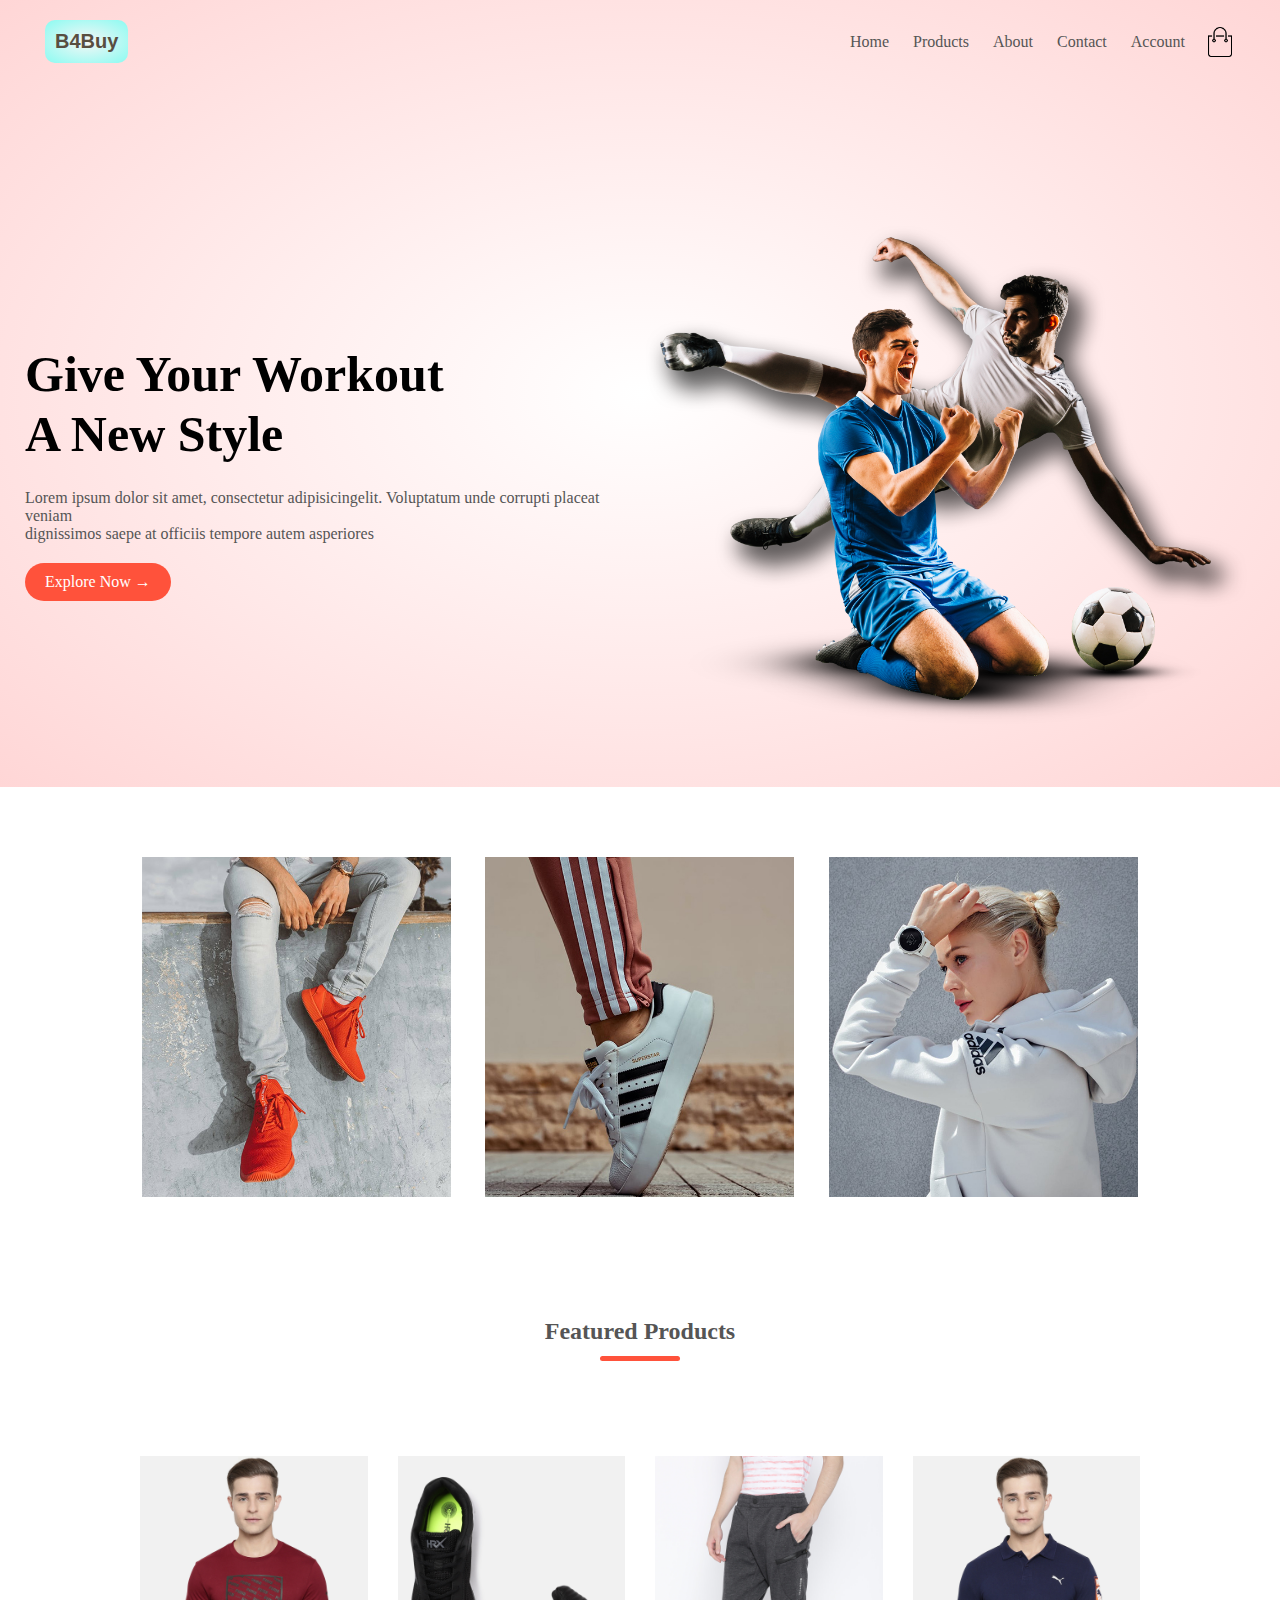
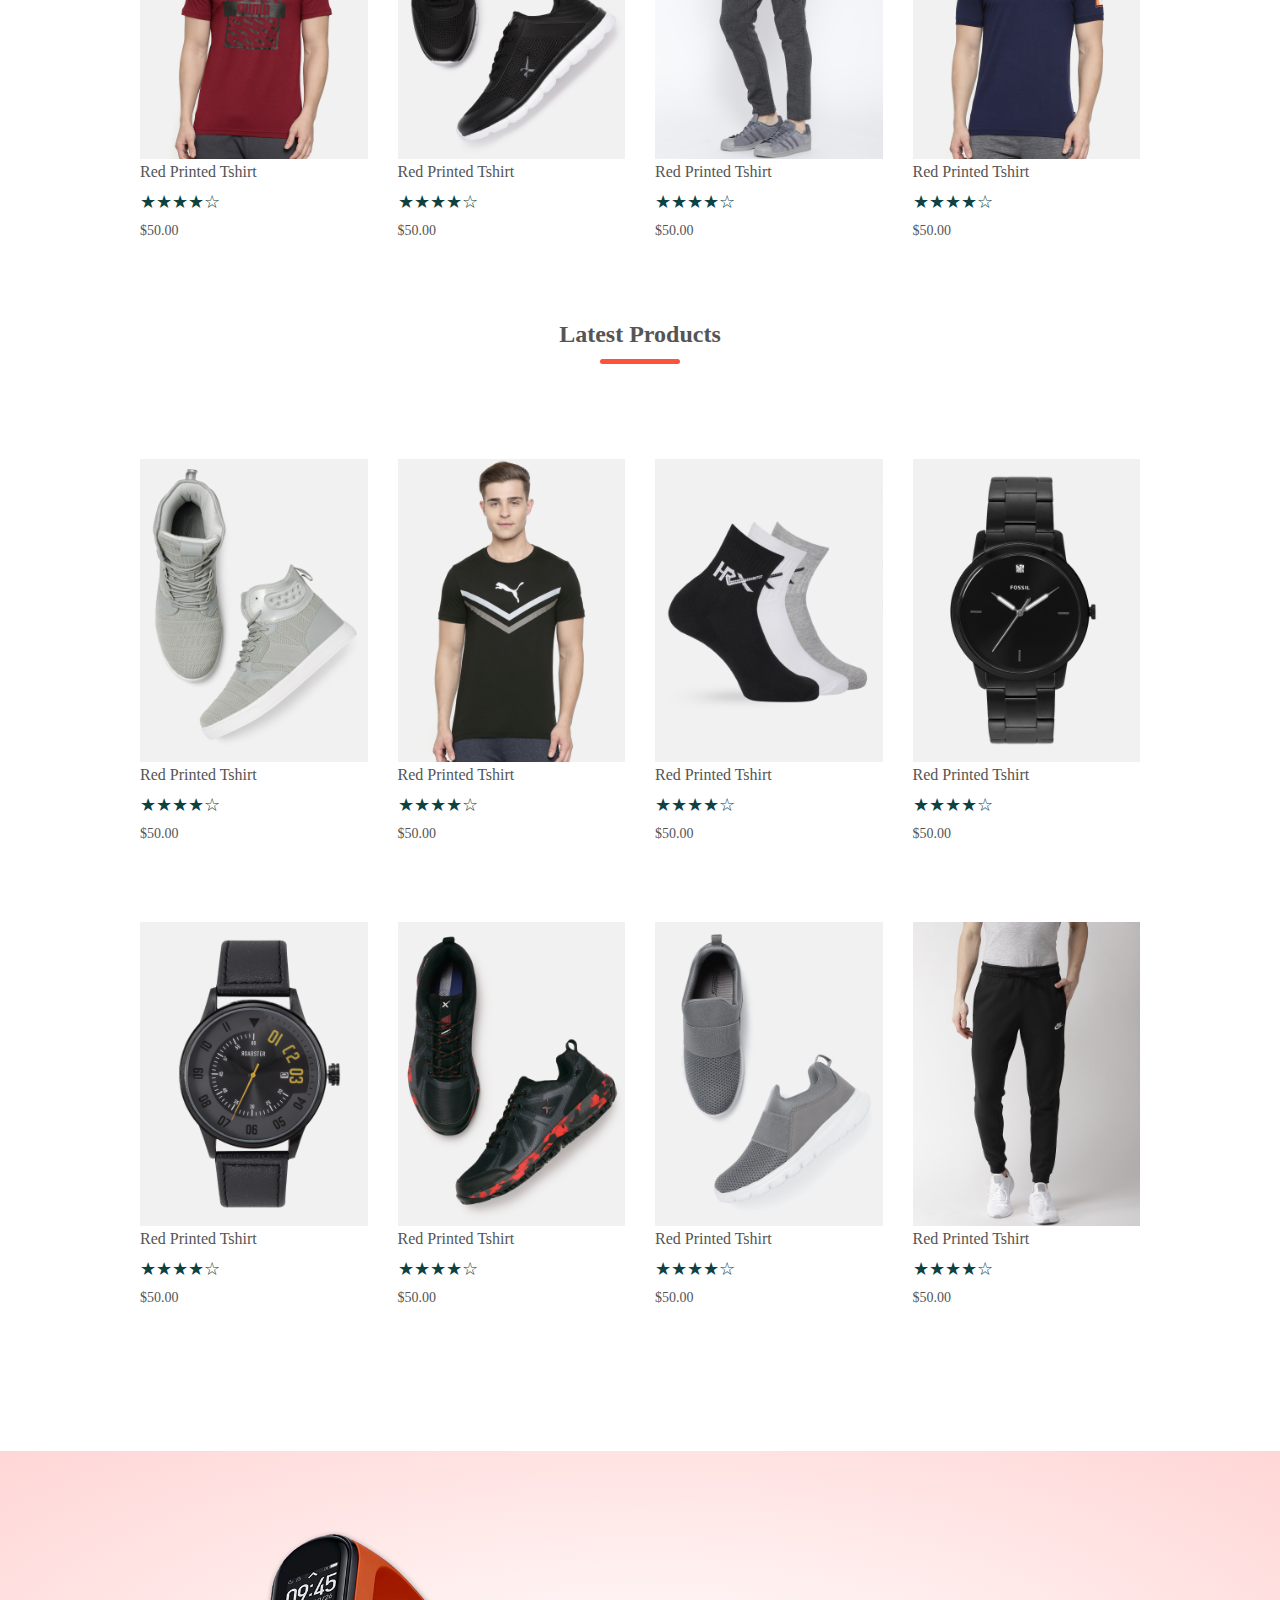
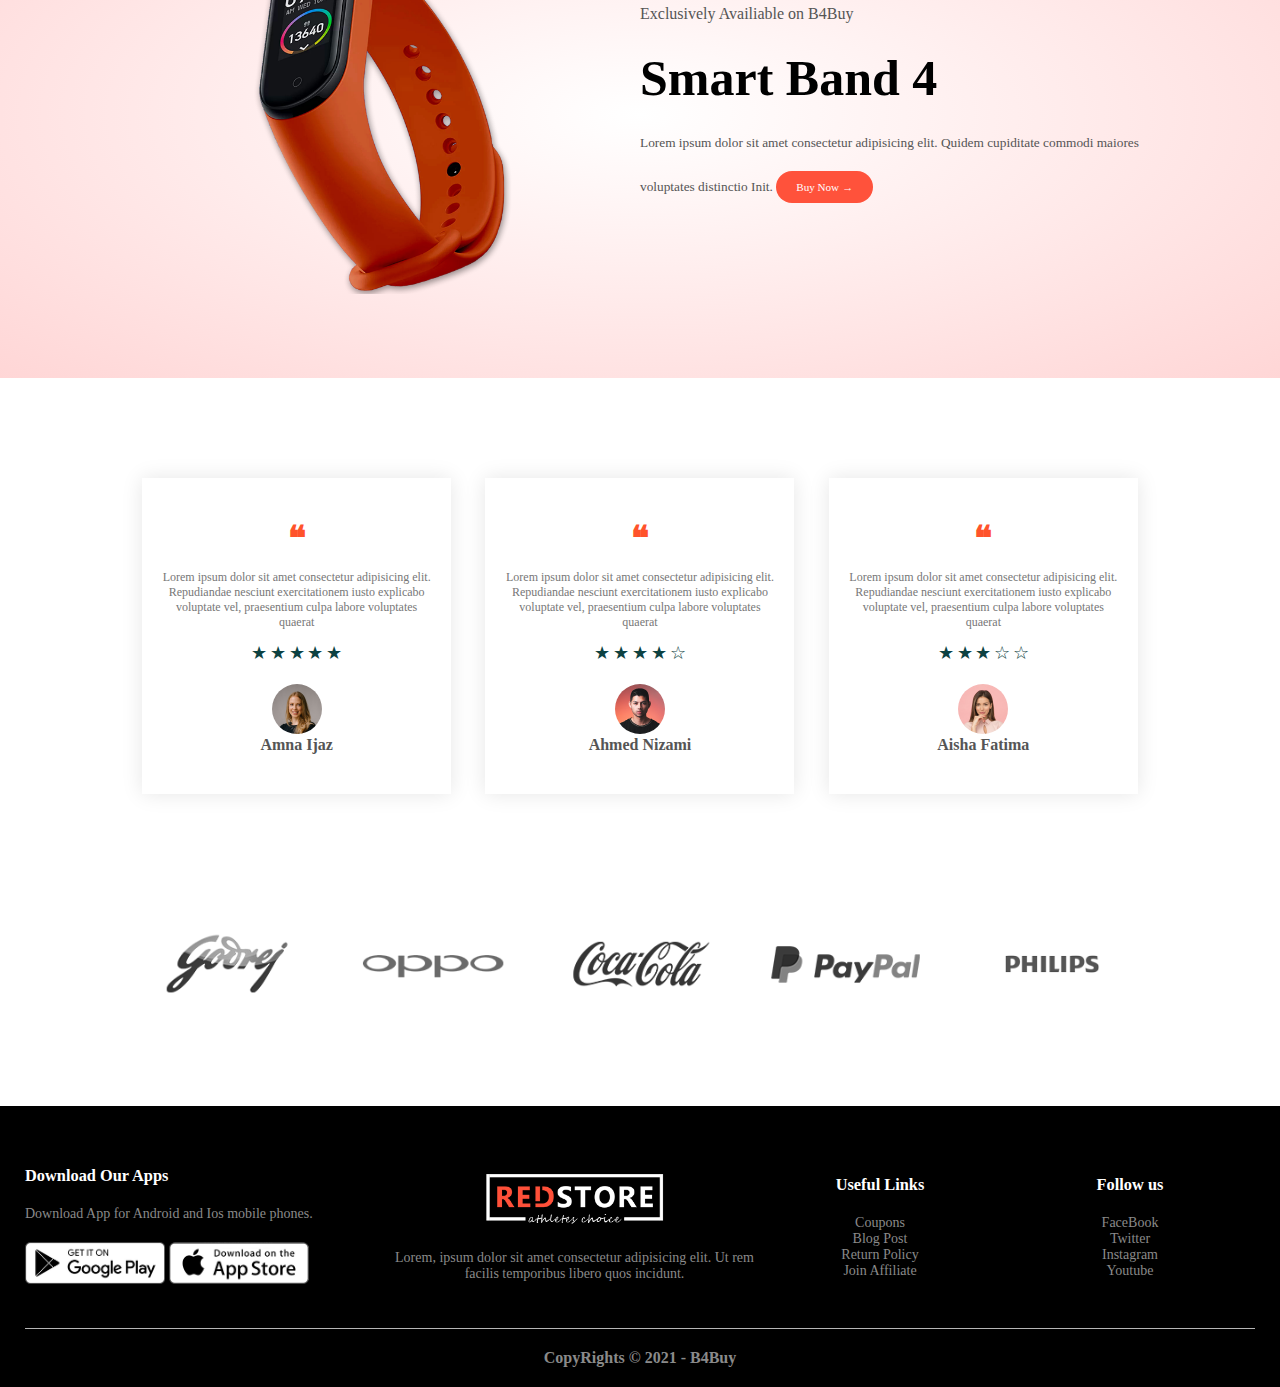
<file: index.html>
<!DOCTYPE html>
<html lang="en">

<head>
    <meta charset="UTF-8">
    <meta http-equiv="X-UA-Compatible" content="IE=edge">
    <meta name="viewport" content="width=device-width, initial-scale=1.0">
    <link rel="stylesheet" href="style.css">
    <title> B4Buy | Ecommerce Store </title>
</head>

<body>

    <div class="header">
        <div class="container">
            <div class="navbar">
                <div class="logo">
                    B4Buy
                    <!-- <img src="/images/logo.png" width="125px" alt=""> -->
                </div>
                <nav>
                    <ul id="MenuItems">
                        <li> <a href="index.html">Home</a> </li>
                        <li> <a href="products.html">Products</a> </li>
                        <li> <a href="">About</a> </li>
                        <li> <a href="">Contact</a> </li>
                        <li> <a href="">Account</a> </li>
                    </ul>
                </nav>
                <img src="images/cart.png" height="30px" width="30px">
                <img src="images/menu.png" class="menu-icon" onclick="menutoggle()">
            </div>
            <div class="row">
                <div class="col-2">
                    <h1>Give Your Workout<br>A New Style</h1>
                    <p>Lorem ipsum dolor sit amet, consectetur adipisicingelit. Voluptatum unde corrupti placeat veniam
                        <br> dignissimos saepe at officiis tempore autem asperiores
                    </p>
                    <a href="" class="btn">Explore Now &#8594;</a>
                </div>
                <div class="col-2">
                    <img src="images/image1.png" alt="">
                </div>
            </div>
        </div>
    </div>

    <!-- Featured Categerie -->
    <div class="categeries">
        <div class="small-container">
            <div class="row">
                <div class="col-3"><img src="images/category-1.jpg"></div>
                <div class="col-3"><img src="images/category-2.jpg"></div>
                <div class="col-3"><img src="images/category-3.jpg"></div>
            </div>
        </div>
    </div>

    <!-- Featured Products -->
    <div class="small-container">
        <h2 class="title">Featured Products</h2>
        <div class="row">
            <div class="col-4 co">
                <img src="images/product-1.jpg">
                <h4>Red Printed Tshirt</h4>
                <div class="rating">
                    <span style="color: #0d4242; font-size: large;">&#9733;</span>
                    <span style="color: #0d4242; font-size: large;">&#9733;</span>
                    <span style="color: #0d4242; font-size: large;">&#9733;</span>
                    <span style="color: #0d4242; font-size: large;">&#9733;</span>
                    <span style="color: #0d4242; font-size: large;">&#9734;</span>
                </div>
                <p>$50.00</p>
            </div>
            <div class="col-4">
                <img src="images/product-2.jpg">
                <h4>Red Printed Tshirt</h4>
                <div class="rating">
                    <span style="color: #0d4242; font-size: large;">&#9733;</span>
                    <span style="color: #0d4242; font-size: large;">&#9733;</span>
                    <span style="color: #0d4242; font-size: large;">&#9733;</span>
                    <span style="color: #0d4242; font-size: large;">&#9733;</span>
                    <span style="color: #0d4242; font-size: large;">&#9734;</span>
                </div>
                <p>$50.00</p>
            </div>
            <div class="col-4">
                <img src="images/product-3.jpg">
                <h4>Red Printed Tshirt</h4>
                <div class="rating">
                    <span style="color: #0d4242; font-size: large;">&#9733;</span>
                    <span style="color: #0d4242; font-size: large;">&#9733;</span>
                    <span style="color: #0d4242; font-size: large;">&#9733;</span>
                    <span style="color: #0d4242; font-size: large;">&#9733;</span>
                    <span style="color: #0d4242; font-size: large;">&#9734;</span>
                </div>
                <p>$50.00</p>
            </div>
            <div class="col-4">
                <img src="images/product-4.jpg">
                <h4>Red Printed Tshirt</h4>
                <div class="rating">
                    <span style="color: #0d4242; font-size: large;">&#9733;</span>
                    <span style="color: #0d4242; font-size: large;">&#9733;</span>
                    <span style="color: #0d4242; font-size: large;">&#9733;</span>
                    <span style="color: #0d4242; font-size: large;">&#9733;</span>
                    <span style="color: #0d4242; font-size: large;">&#9734;</span>
                </div>
                <p>$50.00</p>
            </div>
        </div>
        <!-- Latest Products -->
        <h2 class="title">Latest Products</h2>
        <div class="row">
            <div class="col-4 co">
                <img src="images/product-5.jpg">
                <h4>Red Printed Tshirt</h4>
                <div class="rating">
                    <span style="color: #0d4242; font-size: large;">&#9733;</span>
                    <span style="color: #0d4242; font-size: large;">&#9733;</span>
                    <span style="color: #0d4242; font-size: large;">&#9733;</span>
                    <span style="color: #0d4242; font-size: large;">&#9733;</span>
                    <span style="color: #0d4242; font-size: large;">&#9734;</span>
                </div>
                <p>$50.00</p>
            </div>
            <div class="col-4">
                <img src="images/product-6.jpg">
                <h4>Red Printed Tshirt</h4>
                <div class="rating">
                    <span style="color: #0d4242; font-size: large;">&#9733;</span>
                    <span style="color: #0d4242; font-size: large;">&#9733;</span>
                    <span style="color: #0d4242; font-size: large;">&#9733;</span>
                    <span style="color: #0d4242; font-size: large;">&#9733;</span>
                    <span style="color: #0d4242; font-size: large;">&#9734;</span>
                </div>
                <p>$50.00</p>
            </div>
            <div class="col-4">
                <img src="images/product-7.jpg">
                <h4>Red Printed Tshirt</h4>
                <div class="rating">
                    <span style="color: #0d4242; font-size: large;">&#9733;</span>
                    <span style="color: #0d4242; font-size: large;">&#9733;</span>
                    <span style="color: #0d4242; font-size: large;">&#9733;</span>
                    <span style="color: #0d4242; font-size: large;">&#9733;</span>
                    <span style="color: #0d4242; font-size: large;">&#9734;</span>
                </div>
                <p>$50.00</p>
            </div>
            <div class="col-4">
                <img src="images/product-8.jpg">
                <h4>Red Printed Tshirt</h4>
                <div class="rating">
                    <span style="color: #0d4242; font-size: large;">&#9733;</span>
                    <span style="color: #0d4242; font-size: large;">&#9733;</span>
                    <span style="color: #0d4242; font-size: large;">&#9733;</span>
                    <span style="color: #0d4242; font-size: large;">&#9733;</span>
                    <span style="color: #0d4242; font-size: large;">&#9734;</span>
                </div>
                <p>$50.00</p>
            </div>
        </div>
        <div class="row">
            <div class="col-4 co">
                <img src="images/product-9.jpg">
                <h4>Red Printed Tshirt</h4>
                <div class="rating">
                    <span style="color: #0d4242; font-size: large;">&#9733;</span>
                    <span style="color: #0d4242; font-size: large;">&#9733;</span>
                    <span style="color: #0d4242; font-size: large;">&#9733;</span>
                    <span style="color: #0d4242; font-size: large;">&#9733;</span>
                    <span style="color: #0d4242; font-size: large;">&#9734;</span>
                </div>
                <p>$50.00</p>
            </div>
            <div class="col-4">
                <img src="images/product-10.jpg">
                <h4>Red Printed Tshirt</h4>
                <div class="rating">
                    <span style="color: #0d4242; font-size: large;">&#9733;</span>
                    <span style="color: #0d4242; font-size: large;">&#9733;</span>
                    <span style="color: #0d4242; font-size: large;">&#9733;</span>
                    <span style="color: #0d4242; font-size: large;">&#9733;</span>
                    <span style="color: #0d4242; font-size: large;">&#9734;</span>
                </div>
                <p>$50.00</p>
            </div>
            <div class="col-4">
                <img src="images/product-11.jpg">
                <h4>Red Printed Tshirt</h4>
                <div class="rating">
                    <span style="color: #0d4242; font-size: large;">&#9733;</span>
                    <span style="color: #0d4242; font-size: large;">&#9733;</span>
                    <span style="color: #0d4242; font-size: large;">&#9733;</span>
                    <span style="color: #0d4242; font-size: large;">&#9733;</span>
                    <span style="color: #0d4242; font-size: large;">&#9734;</span>
                </div>
                <p>$50.00</p>
            </div>
            <div class="col-4">
                <img src="images/product-12.jpg">
                <h4>Red Printed Tshirt</h4>
                <div class="rating">
                    <span style="color: #0d4242; font-size: large;">&#9733;</span>
                    <span style="color: #0d4242; font-size: large;">&#9733;</span>
                    <span style="color: #0d4242; font-size: large;">&#9733;</span>
                    <span style="color: #0d4242; font-size: large;">&#9733;</span>
                    <span style="color: #0d4242; font-size: large;">&#9734;</span>
                </div>
                <p>$50.00</p>
            </div>
        </div>

    </div>

    <!-- Offer -->
    <div class="offer">
        <div class="small-container">
            <div class="row">
                <div class="col-2">
                    <img src="images/exclusive.png" class="offer-img">
                </div>
                <div class="col-2">
                    <p>Exclusively Availiable on B4Buy</p>
                    <h1>Smart Band 4</h1>
                    <small>
                        Lorem ipsum dolor sit amet consectetur adipisicing elit. Quidem cupiditate commodi maiores
                        voluptates distinctio Init.
                        <small>
                            <a href="" class="btn">Buy Now &#8594;</a>
                </div>
            </div>
        </div>
    </div>

    <!-- Testimonis -->
    <div class="testimonial">
        <div class="small-container">
            <div class="row">
                <div class="col-3">
                    <h1 style="font-size: 34px; color: #ff532b; font-weight: bold;"> &#10077; </h1>
                    <p>Lorem ipsum dolor sit amet consectetur adipisicing elit. Repudiandae nesciunt exercitationem
                        iusto explicabo voluptate vel, praesentium culpa labore voluptates quaerat </p>
                    <div class="ratings">
                        <span style="color: #0d4242; font-size: large;">&#9733;</span>
                        <span style="color: #0d4242; font-size: large;">&#9733;</span>
                        <span style="color: #0d4242; font-size: large;">&#9733;</span>
                        <span style="color: #0d4242; font-size: large;">&#9733;</span>
                        <span style="color: #0d4242; font-size: large;">&#9733;</span>
                    </div>
                    <img src="images/user-1.png">
                    <h3>Amna Ijaz</h3>
                </div>
                <div class="col-3">
                    <h1 style="font-size: 34px; color: #ff532b; font-weight: bold;"> &#10077; </h1>
                    <p>Lorem ipsum dolor sit amet consectetur adipisicing elit. Repudiandae nesciunt exercitationem
                        iusto explicabo voluptate vel, praesentium culpa labore voluptates quaerat </p>
                    <div class="ratings">
                        <span style="color: #0d4242; font-size: large;">&#9733;</span>
                        <span style="color: #0d4242; font-size: large;">&#9733;</span>
                        <span style="color: #0d4242; font-size: large;">&#9733;</span>
                        <span style="color: #0d4242; font-size: large;">&#9733;</span>
                        <span style="color: #0d4242; font-size: large;">&#9734;</span>
                    </div>
                    <img src="images/user-2.png">
                    <h3>Ahmed Nizami</h3>
                </div>
                <div class="col-3">
                    <h1 style="font-size: 34px; color: #ff532b; font-weight: bold;"> &#10077; </h1>
                    <p>Lorem ipsum dolor sit amet consectetur adipisicing elit. Repudiandae nesciunt exercitationem
                        iusto explicabo voluptate vel, praesentium culpa labore voluptates quaerat </p>
                    <div class="ratings">
                        <span style="color: #0d4242; font-size: large;">&#9733;</span>
                        <span style="color: #0d4242; font-size: large;">&#9733;</span>
                        <span style="color: #0d4242; font-size: large;">&#9733;</span>
                        <span style="color: #0d4242; font-size: large;">&#9734;</span>
                        <span style="color: #0d4242; font-size: large;">&#9734;</span>
                    </div>
                    <img src="images/user-3.png">
                    <h3>Aisha Fatima</h3>
                </div>

            </div>
        </div>
    </div>

    <!-- Brands -->
    <div class="brands">
        <div class="small-container">
            <div class="row">
                <div class="col-5">
                    <img src="images/logo-godrej.png">
                </div>
                <div class="col-5">
                    <img src="images/logo-oppo.png">
                </div>
                <div class="col-5">
                    <img src="images/logo-coca-cola.png">
                </div>
                <div class="col-5">
                    <img src="images/logo-paypal.png">
                </div>
                <div class="col-5">
                    <img src="images/logo-philips.png">
                </div>
            </div>
        </div>
    </div>

    <!-- Footer -->
    <div class="footer">
        <div class="container">
            <div class="row">
                <div class="footer-col-1">
                    <h3>Download Our Apps</h3>
                    <p>Download App for Android and Ios mobile phones.</p>
                    <div class="app-logo">
                        <img src="images/play-store.png">
                        <img src="images/app-store.png">
                    </div>
                </div>
                <div class="footer-col-2">
                    <img src="images/logo-white.png">
                    <p>Lorem, ipsum dolor sit amet consectetur adipisicing elit. Ut rem facilis temporibus libero quos incidunt.</p>
                </div>
                <div class="footer-col-3">
                    <h3>Useful Links</h3>
                    <ul>
                        <li>Coupons</li>
                        <li>Blog Post</li>
                        <li>Return Policy</li>
                        <li>Join Affiliate</li>
                    </ul>
                </div>
                <div class="footer-col-4">
                    <h3>Follow us</h3>
                    <ul>
                        <li>FaceBook</li>
                        <li>Twitter</li>
                        <li>Instagram</li>
                        <li>Youtube</li>
                    </ul>
                </div>
            </div>
            <hr>
            <p class="copyrights">CopyRights © 2021 - B4Buy</p>
        </div>
    </div>

<!--    Js For Toggle Menu -->
<script>
    var MenuItems = document.getElementById("MenuItems");

    MenuItems.style.maxHeight = "0px";
    
    function menutoggle(){
        if(MenuItems.style.maxHeight == "0px"){
            MenuItems.style.maxHeight = "200px";
        }
        else{
            MenuItems.style.maxHeight = "0px";
        }
    }
    
</script>


</body>

</html>
</file>
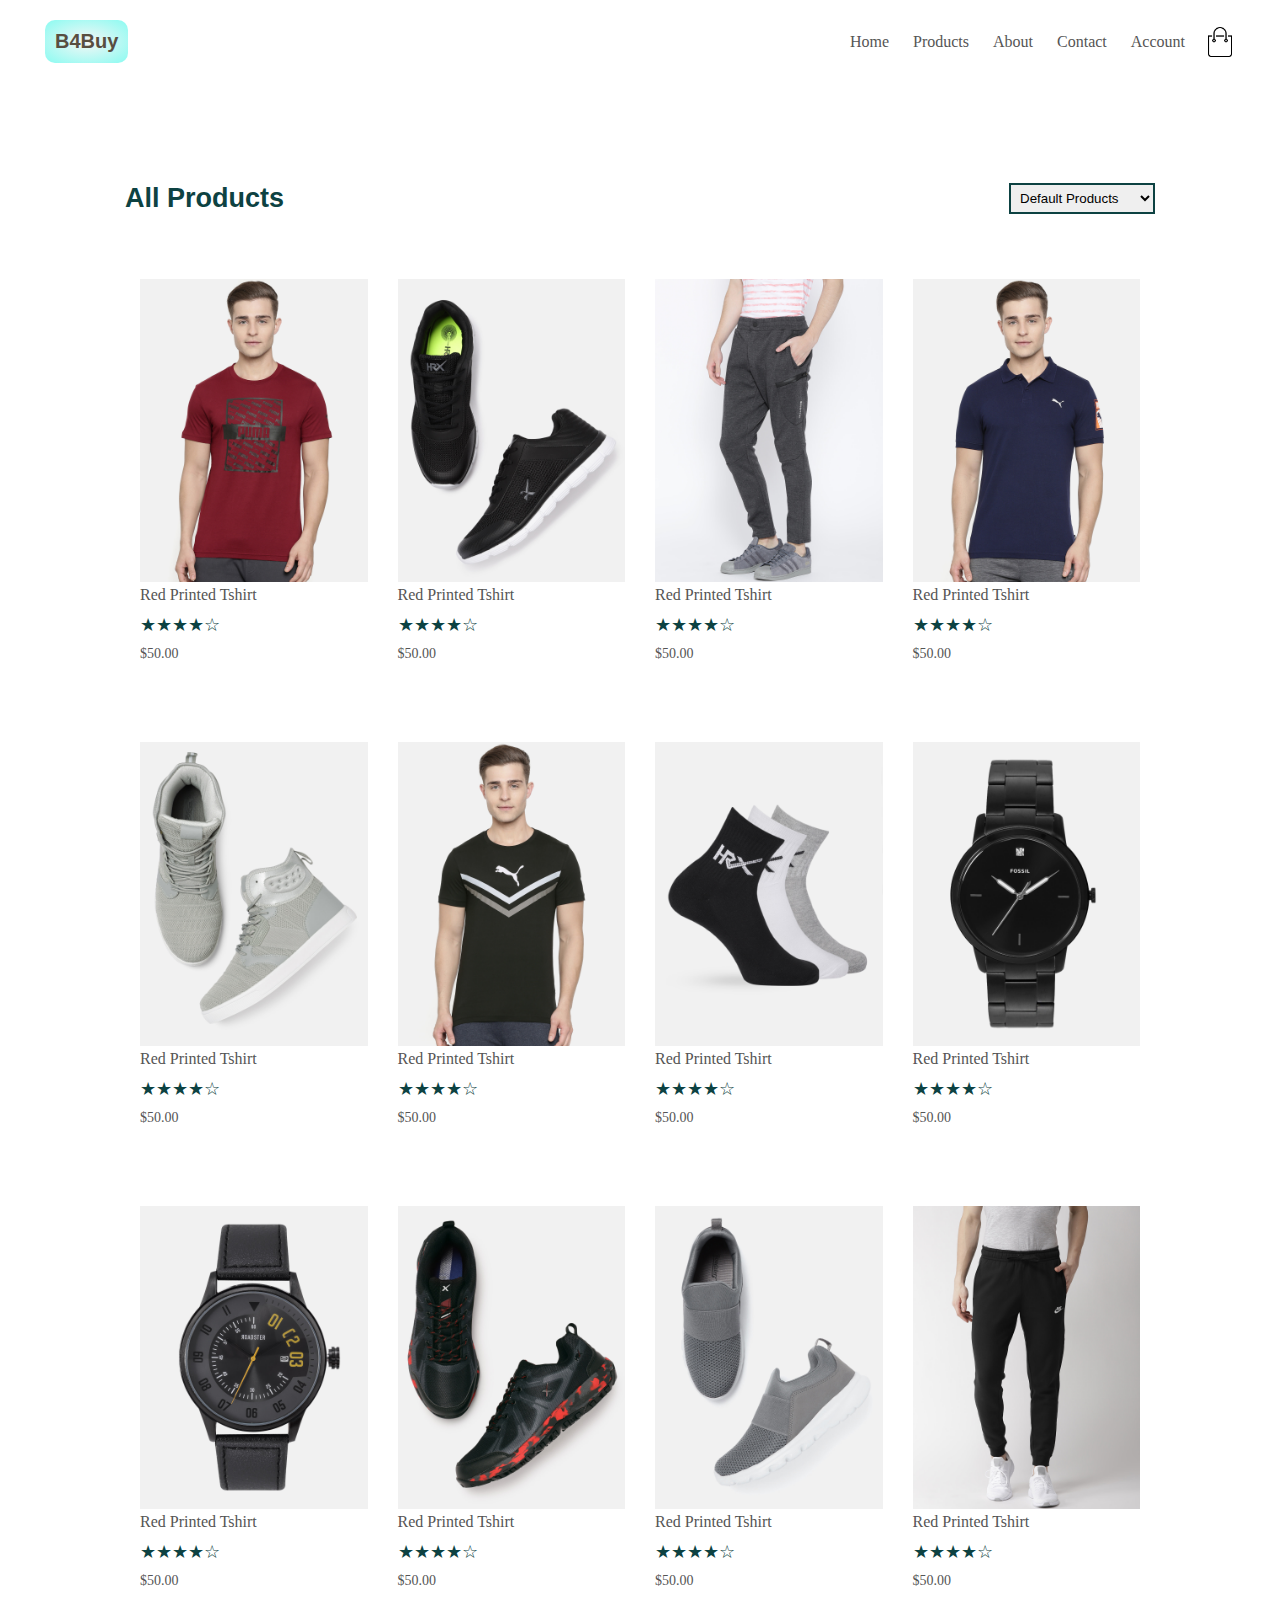
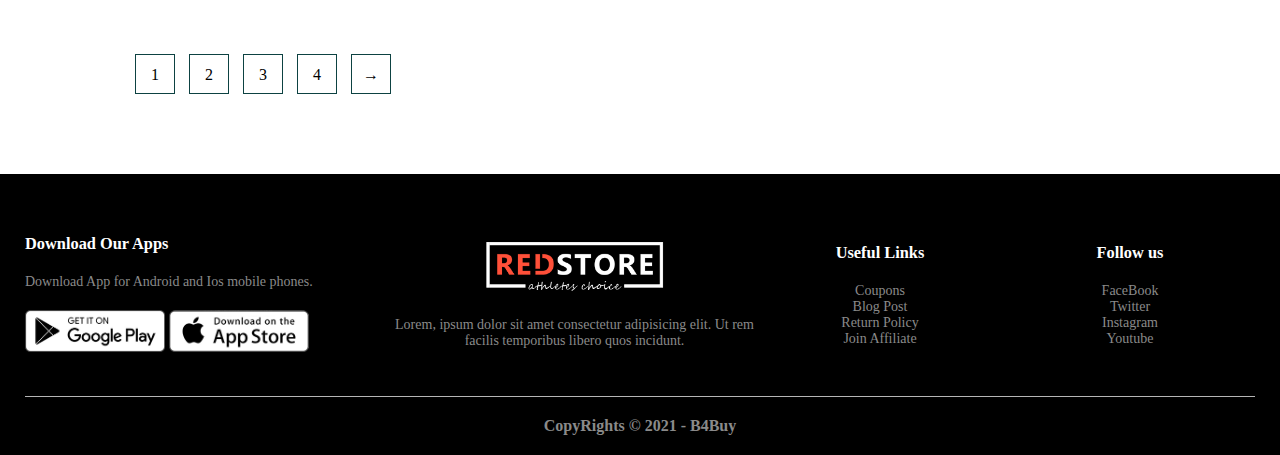
<file: products.html>
<!DOCTYPE html>
<html lang="en">

<head>
    <meta charset="UTF-8">
    <meta http-equiv="X-UA-Compatible" content="IE=edge">
    <meta name="viewport" content="width=device-width, initial-scale=1.0">
    <link rel="stylesheet" href="style.css">
    <title> Products B4Buy | Ecommerce Store </title>
</head>

<body>

        <div class="container">
            <div class="navbar">
                <div class="logo">
                    B4Buy
                </div>
                <nav>
                    <ul id="MenuItems">
                        <li> <a href="index.html">Home</a> </li>
                        <li> <a href="">Products</a> </li>
                        <li> <a href="">About</a> </li>
                        <li> <a href="">Contact</a> </li>
                        <li> <a href="">Account</a> </li>
                    </ul>
                </nav>
                <img src="images/cart.png" height="30px" width="30px">
                <img src="images/menu.png" class="menu-icon" onclick="menutoggle()">
            </div>        
        </div>

    <div class="small-container">
        <div class="row row-2">
            <h2>All Products</h2>
            <select>
                <option>Default Products</option>
                <option>Short by price</option>
                <option>Short by popularity</option>
                <option>Short by rating</option>
                <option>Short by Sale</option>
            </select>
        </div>
        <div class="row">
            <div class="col-4 co">
                <img src="images/product-1.jpg">
                <h4>Red Printed Tshirt</h4>
                <div class="rating">
                    <span style="color: #0d4242; font-size: large;">&#9733;</span>
                    <span style="color: #0d4242; font-size: large;">&#9733;</span>
                    <span style="color: #0d4242; font-size: large;">&#9733;</span>
                    <span style="color: #0d4242; font-size: large;">&#9733;</span>
                    <span style="color: #0d4242; font-size: large;">&#9734;</span>
                </div>
                <p>$50.00</p>
            </div>
            <div class="col-4">
                <img src="images/product-2.jpg">
                <h4>Red Printed Tshirt</h4>
                <div class="rating">
                    <span style="color: #0d4242; font-size: large;">&#9733;</span>
                    <span style="color: #0d4242; font-size: large;">&#9733;</span>
                    <span style="color: #0d4242; font-size: large;">&#9733;</span>
                    <span style="color: #0d4242; font-size: large;">&#9733;</span>
                    <span style="color: #0d4242; font-size: large;">&#9734;</span>
                </div>
                <p>$50.00</p>
            </div>
            <div class="col-4">
                <img src="images/product-3.jpg">
                <h4>Red Printed Tshirt</h4>
                <div class="rating">
                    <span style="color: #0d4242; font-size: large;">&#9733;</span>
                    <span style="color: #0d4242; font-size: large;">&#9733;</span>
                    <span style="color: #0d4242; font-size: large;">&#9733;</span>
                    <span style="color: #0d4242; font-size: large;">&#9733;</span>
                    <span style="color: #0d4242; font-size: large;">&#9734;</span>
                </div>
                <p>$50.00</p>
            </div>
            <div class="col-4">
                <img src="images/product-4.jpg">
                <h4>Red Printed Tshirt</h4>
                <div class="rating">
                    <span style="color: #0d4242; font-size: large;">&#9733;</span>
                    <span style="color: #0d4242; font-size: large;">&#9733;</span>
                    <span style="color: #0d4242; font-size: large;">&#9733;</span>
                    <span style="color: #0d4242; font-size: large;">&#9733;</span>
                    <span style="color: #0d4242; font-size: large;">&#9734;</span>
                </div>
                <p>$50.00</p>
            </div>
            <div class="col-4 co">
                <img src="images/product-5.jpg">
                <h4>Red Printed Tshirt</h4>
                <div class="rating">
                    <span style="color: #0d4242; font-size: large;">&#9733;</span>
                    <span style="color: #0d4242; font-size: large;">&#9733;</span>
                    <span style="color: #0d4242; font-size: large;">&#9733;</span>
                    <span style="color: #0d4242; font-size: large;">&#9733;</span>
                    <span style="color: #0d4242; font-size: large;">&#9734;</span>
                </div>
                <p>$50.00</p>
            </div>
            <div class="col-4">
                <img src="images/product-6.jpg">
                <h4>Red Printed Tshirt</h4>
                <div class="rating">
                    <span style="color: #0d4242; font-size: large;">&#9733;</span>
                    <span style="color: #0d4242; font-size: large;">&#9733;</span>
                    <span style="color: #0d4242; font-size: large;">&#9733;</span>
                    <span style="color: #0d4242; font-size: large;">&#9733;</span>
                    <span style="color: #0d4242; font-size: large;">&#9734;</span>
                </div>
                <p>$50.00</p>
            </div>
            <div class="col-4">
                <img src="images/product-7.jpg">
                <h4>Red Printed Tshirt</h4>
                <div class="rating">
                    <span style="color: #0d4242; font-size: large;">&#9733;</span>
                    <span style="color: #0d4242; font-size: large;">&#9733;</span>
                    <span style="color: #0d4242; font-size: large;">&#9733;</span>
                    <span style="color: #0d4242; font-size: large;">&#9733;</span>
                    <span style="color: #0d4242; font-size: large;">&#9734;</span>
                </div>
                <p>$50.00</p>
            </div>
            <div class="col-4">
                <img src="images/product-8.jpg">
                <h4>Red Printed Tshirt</h4>
                <div class="rating">
                    <span style="color: #0d4242; font-size: large;">&#9733;</span>
                    <span style="color: #0d4242; font-size: large;">&#9733;</span>
                    <span style="color: #0d4242; font-size: large;">&#9733;</span>
                    <span style="color: #0d4242; font-size: large;">&#9733;</span>
                    <span style="color: #0d4242; font-size: large;">&#9734;</span>
                </div>
                <p>$50.00</p>
            </div>
            <div class="col-4 co">
                <img src="images/product-9.jpg">
                <h4>Red Printed Tshirt</h4>
                <div class="rating">
                    <span style="color: #0d4242; font-size: large;">&#9733;</span>
                    <span style="color: #0d4242; font-size: large;">&#9733;</span>
                    <span style="color: #0d4242; font-size: large;">&#9733;</span>
                    <span style="color: #0d4242; font-size: large;">&#9733;</span>
                    <span style="color: #0d4242; font-size: large;">&#9734;</span>
                </div>
                <p>$50.00</p>
            </div>
            <div class="col-4">
                <img src="images/product-10.jpg">
                <h4>Red Printed Tshirt</h4>
                <div class="rating">
                    <span style="color: #0d4242; font-size: large;">&#9733;</span>
                    <span style="color: #0d4242; font-size: large;">&#9733;</span>
                    <span style="color: #0d4242; font-size: large;">&#9733;</span>
                    <span style="color: #0d4242; font-size: large;">&#9733;</span>
                    <span style="color: #0d4242; font-size: large;">&#9734;</span>
                </div>
                <p>$50.00</p>
            </div>
            <div class="col-4">
                <img src="images/product-11.jpg">
                <h4>Red Printed Tshirt</h4>
                <div class="rating">
                    <span style="color: #0d4242; font-size: large;">&#9733;</span>
                    <span style="color: #0d4242; font-size: large;">&#9733;</span>
                    <span style="color: #0d4242; font-size: large;">&#9733;</span>
                    <span style="color: #0d4242; font-size: large;">&#9733;</span>
                    <span style="color: #0d4242; font-size: large;">&#9734;</span>
                </div>
                <p>$50.00</p>
            </div>
            <div class="col-4">
                <img src="images/product-12.jpg">
                <h4>Red Printed Tshirt</h4>
                <div class="rating">
                    <span style="color: #0d4242; font-size: large;">&#9733;</span>
                    <span style="color: #0d4242; font-size: large;">&#9733;</span>
                    <span style="color: #0d4242; font-size: large;">&#9733;</span>
                    <span style="color: #0d4242; font-size: large;">&#9733;</span>
                    <span style="color: #0d4242; font-size: large;">&#9734;</span>
                </div>
                <p>$50.00</p>
            </div>
        </div>
        <div class="page-btn">
            <span>1</span>
            <span>2</span>
            <span>3</span>
            <span>4</span>
            <span>&#8594;</span>
        </div>
    </div>

    <!---------------------- Footer ------------------>
    <div class="footer">
        <div class="container">
            <div class="row">
                <div class="footer-col-1">
                    <h3>Download Our Apps</h3>
                    <p>Download App for Android and Ios mobile phones.</p>
                    <div class="app-logo">
                        <img src="images/play-store.png">
                        <img src="images/app-store.png">
                    </div>
                </div>
                <div class="footer-col-2">
                    <img src="images/logo-white.png">
                    <p>Lorem, ipsum dolor sit amet consectetur adipisicing elit. Ut rem facilis temporibus libero quos incidunt.</p>
                </div>
                <div class="footer-col-3">
                    <h3>Useful Links</h3>
                    <ul>
                        <li>Coupons</li>
                        <li>Blog Post</li>
                        <li>Return Policy</li>
                        <li>Join Affiliate</li>
                    </ul>
                </div>
                <div class="footer-col-4">
                    <h3>Follow us</h3>
                    <ul>
                        <li>FaceBook</li>
                        <li>Twitter</li>
                        <li>Instagram</li>
                        <li>Youtube</li>
                    </ul>
                </div>
            </div>
            <hr>
            <p class="copyrights">CopyRights © 2021 - B4Buy</p>
        </div>
    </div>

<!--    Js For Toggle Menu -->
<script>
    var MenuItems = document.getElementById("MenuItems");

    MenuItems.style.maxHeight = "0px";
    
    function menutoggle(){
        if(MenuItems.style.maxHeight == "0px"){
            MenuItems.style.maxHeight = "200px";
        }
        else{
            MenuItems.style.maxHeight = "0px";
        }
    }
    
</script>


</body>

</html>
</file>
<file: style.css>
*{
    margin: 0;
    padding: 0;
    box-sizing: border-box;
}
.navbar{
    display: flex;
    align-items: center;
    padding: 20px;
}
.logo{
    font-family: sans-serif;
    font-size: 20px;
    font-weight: bold;
    color: #584e41;
    border-radius: 10px;
    padding: 10px 10px;
    background: radial-gradient(rgb(246, 246, 246), #8afbf1);
}
nav{
    flex: 1;
    text-align: right;
}
nav ul{
    display: inline-block;
    list-style: none;
}
nav ul li{
    display: inline-block;
    margin-right: 20px;
}
a{
    text-decoration: none;
    color: #555;
}
p{
    color: #555;
}
.container{
    max-width: 1300px;
    margin: auto;
    padding-left: 25px;
    padding-right: 25px;
}
.row{
    display: flex;
    align-items: center;
    flex-wrap: wrap;
    justify-content: space-around;
}
.col-2{
    flex-basis: 50%;
    min-width: 300px;
}
.col-2 img{
    max-width: 100%;
    padding: 50px 0px;
}
.col-2 h1{
    font-size: 50px;
    line-height: 60px;
    margin: 25px 0px;
}

.btn{
    display: inline-block;
    color: #fff;
    background: #ff523b;
    padding: 10px 20px;
    margin: 20px 0px;
    border-radius: 30px;
    transition: background 0.5s;
}
.btn:hover{
   background: #563434;
}

.header{
    background: radial-gradient(#fff, #ffd6d6);
}
.header .row{
    margin-top: 70px;
}

.rating{
    display: flex;
    margin: 10px 0px;
    width: 140px;
}
.rating img{
    height: 20px;
    padding: 0px 4px;
}
h4{
    color: #555;
    font-weight: normal;
}
.col-4 p{
    font-size: 14px;
}
.title{
    text-align: center;
    margin: 0 auto 80px;
    position: relative;
    line-height: 60px;
    color: #555;
}
.title::after{
    content: "";
    background: #ff523b;
    width: 80px;
    height: 5px;
    border-radius: 5px;
    position: absolute;
    bottom: 0;
    left: 50%;
    transform: translateX(-50%);
}
.col-4:hover{
    transform: translateY(-5px);
}

.categeries{
    margin: 70px 0;
}
.col-3{
    flex-basis: 30%;
    min-width: 250px;
    margin-bottom: 30px;
}
.col-3 img{
    width: 100%;
}
.small-container{
    max-width: 1080px;
    margin: auto;
    padding: 0px 25px;
}
.col-4{
    flex-basis: 25%;
    padding: 15px;
    min-width: 200px;
    margin-bottom: 50px;
    transition: transform 0.5s;
}
.col-4 img{
    width: 100%;
}

/* Offer */
.offer{
    background: radial-gradient(#fff, #ffd6d6);
    margin-top: 80px;
    padding: 30px 0;
}
.col-2 .offer-img{
    padding: 50px;
} 
small{
    color: #555;
}

/* Testimonial */
.testimonial{
    padding-top: 100px;
}
.testimonial .col-3{
    text-align: center;
    padding: 40px 20px;
    box-shadow: 0 0 20px 0 rgba(0, 0, 0, 0.1);
    cursor: pointer;
    transition: transform 0.5s;
}
.testimonial .col-3 img{
    width: 50px;
    margin-top: 20px;
    border-radius: 50%;
}
.testimonial .col-3 h3{
    font-weight: 600;
    color: #555;
    font-size: 16px;
}
.testimonial .col-3:hover{
    transform: translateY(-10px);
}
.col-3 p{
    font-size: 12px;
    margin: 12px 0;
    color: #777;
}

/* Brands */
.brands{
    margin: 100px auto;
}
.col-5{
    width: 160px;
}
.col-5 img{
    width: 100%;
    cursor: pointer;
    filter: grayscale(100%);
}
.col-5 img:hover{
    filter: grayscale(0);
} 

/* Footer */
.footer{
    background: #000;
    color: #8a8a8a;
    font-size: 14px;
    padding: 60px 0 20px;
}
.footer p{
    color: #8a8a8a;
}
.footer h3{
    color: #fff;
    margin-bottom: 20px;
}
.footer-col-1, .footer-col-2, .footer-col-3, .footer-col-4{
    min-width: 250px;
    margin-bottom: 20px;
}
.footer-col-1{
    flex-basis: 30%;
}
.footer-col-2{
    flex: 1;
    text-align: center;
}
.footer-col-2 img{
    width: 180px;
    margin-bottom: 20px;
}
.footer-col-3, .footer-col-4{
    flex-basis: 12%;
    text-align: center;
}
ul{
    list-style-type: none;
}
.app-logo{
    margin-top: 20px;

}
.app-logo img{
    width: 140px;
}
.footer hr{
    border: none;
    background: #b5b5b5;
    height: 1px;
    margin: 20px 0;
}
.copyrights{
    text-align: center;
    font-size: 16px;
    font-weight: bold;
}
.menu-icon{
    width: 28px;
    margin-left: 20px;
    display: none;
}

/* Media Query For Menu */
@media only screen and (max-width: 800px) {
    nav ul{
        position: absolute;
        top: 70px;
        left: 0;
        background: #333;
        width: 100%;
        overflow: hidden;
        transition: max-height 0.5s;
    }
    nav ul li{
        display: block;
        margin-right: 50px;   
        margin-top: 10px;
        margin-bottom: 10px;     
    }
    nav ul li a{
        color: white;
    }
    .menu-icon{
        display: block;
        cursor: pointer;
    }
    #MenuItems{
        
        text-align: center;
    }
    .rating{
        justify-content: center;
        align-items: center;
        width: 100%;
    }
}

/* Products Page */
.row-2{
    justify-content: space-between;
    margin: 100px auto 50px;
}
.row-2 h2{
    color: #0d4242;
    font-size: 27px;
    font-family: -apple-system, BlinkMacSystemFont, 'Segoe UI', Roboto, Oxygen, Ubuntu, Cantarell, 'Open Sans', 'Helvetica Neue', sans-serif;
}
select{
    border: 2px solid #0d4242;
    padding: 5px;
}
select:focus{
    outline: none;
}
.page-btn{
    margin: 0 auto 80px;
}
.page-btn span{
    display: inline-block;
    border: 1px solid #0d4242;
    margin-left: 10px;
    width: 40px;
    height: 40px;
    text-align: center;
    line-height: 40px;
    cursor: pointer;
}
.page-btn span:hover{
    color: white;
    background: #0d4242;
}






/* Media Screen for less 600 Screen Size */
@media only screen and (max-width: 600px) {
    .row{
        text-align: center;
    }
    .col-2, .col-3, .col-4{
        flex-basis: 100%;
    }
    #MenuItems ul li{
        text-align: center;
    }
    #MenuItems a{
        font-family: 'Roboto';
        font-size: 20px;
    }
}
@media only screen and (max-width: 390px){
    .row-2 h2{
    margin: auto;
    margin-bottom: 10px;
    }
    select{
        margin: auto;
    }
}
</file>
